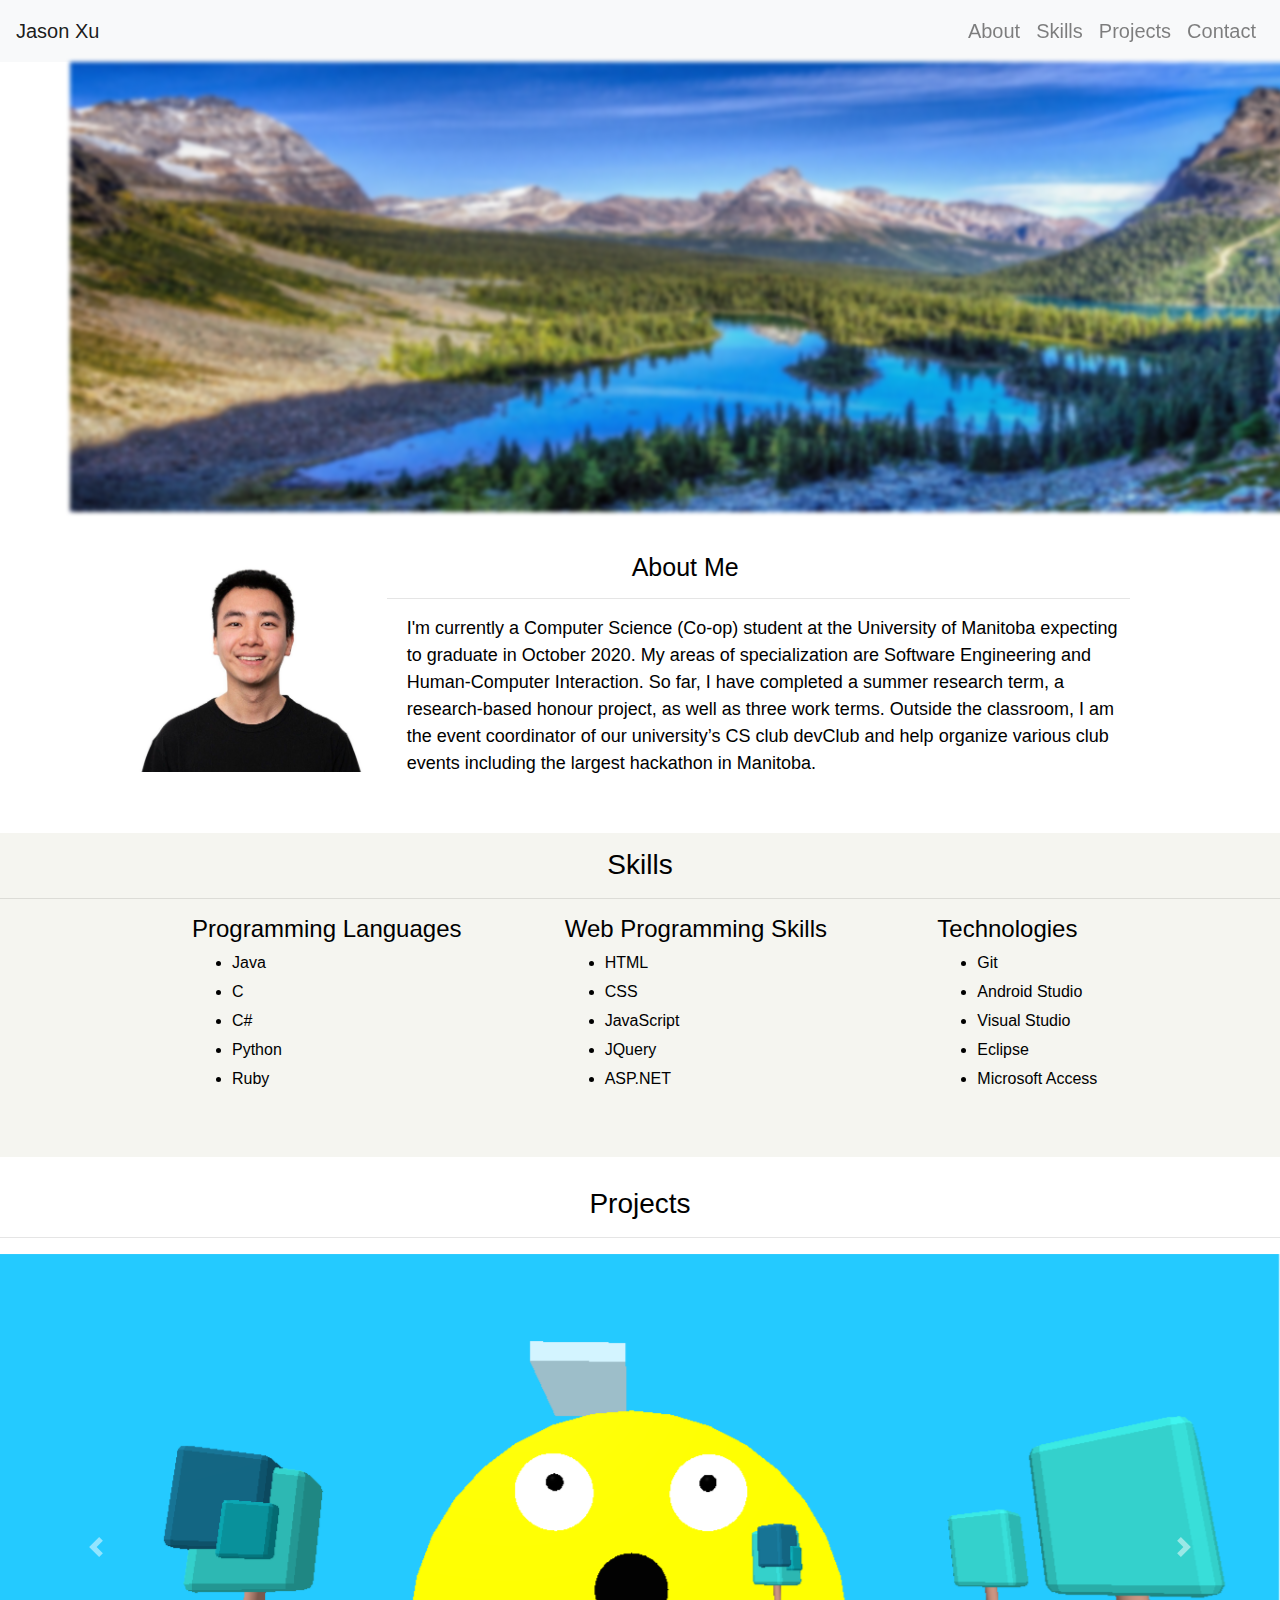
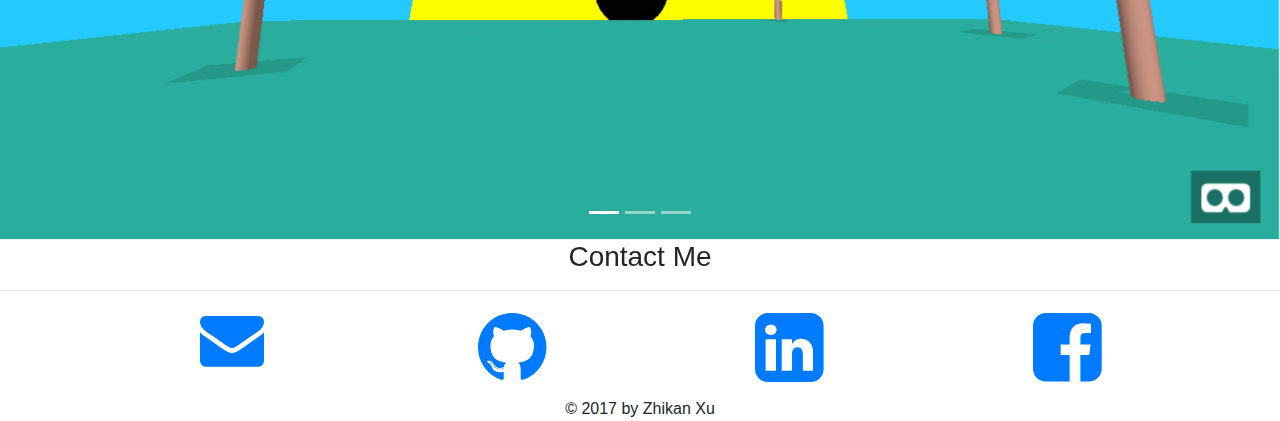
<file: index.html>
﻿<!DOCTYPE html>
<html lang="en-us">

<head>
  <meta charset="utf-8">
  <meta name="viewport" content="width=device-width, initial-scale=1">

  <title>Jason Xu</title>

  <link rel="stylesheet" href="css/font-awesome/css/font-awesome.min.css">
  <link rel="stylesheet" href="css/stylesheet.css">
  <link rel="stylesheet" href="css/bootstrap.min.css">
  <link rel="stylesheet" href="css/bootstrap-theme.min.css">
</head>

<body>

  <nav class="navbar navbar-expand-lg navbar-light bg-light">
    <a class="navbar-brand" href="#">Jason Xu</a>
    <button class="navbar-toggler" type="button" data-toggle="collapse" data-target="#navbarSupportedContent" aria-controls="navbarSupportedContent" aria-expanded="false" aria-label="Toggle navigation">
      <span class="navbar-toggler-icon"></span>
    </button>

    <div class="collapse navbar-collapse sticky-top " id="navbarSupportedContent">
      <ul class="navbar-nav mr-auto">
      </ul>
      <ul class="navbar-nav">
        <li class="nav-item">
          <a class="nav-link" href="#about">About<span class="sr-only">(current)</span></a>
        </li>
        <li class="nav-item">
          <a class="nav-link" href="#skills">Skills<span class="sr-only">(current)</span></a>
        </li>
        <li class="nav-item">
          <a class="nav-link" href="#projects">Projects<span class="sr-only">(current)</span></a>
        </li>
        <li class="nav-item">
          <a class="nav-link" href="#contact">Contact<span class="sr-only">(current)</span></a>
        </li>
      </ul>
    </div>


  </nav>

  <div class="header">
    <img class="img-responsives" src="images/background.jpg">

    <div class="text">
      <h2 id="delay1">HI THERE, I AM</h2>
      <strong><h1 id="delay2">JASON XU</h1></strong>
    </div>
  </div>

  <div class="about row" id="about">
    <div class="col-md-4">
      <center><img class="img-responsives self-icon" src="images/self.jpg"></center>
    </div>

    <div class="col-md-8">
      <b><h3>About Me</h3></b>
      <hr>
      <p>
        I'm currently a Computer Science (Co-op) student at the University of Manitoba expecting to graduate in October 2020. 
        My areas of specialization are Software Engineering and Human-Computer Interaction. 
        So far, I have completed a summer research term, a research-based honour project, as well as three work terms. 
        Outside the classroom, I am the event coordinator of our university’s CS club devClub and help organize various club events including the largest hackathon in Manitoba. 
      </p>
    </div>
  </div>

  <div class="skills" id="skills">
    <center><b><h3>Skills</h3></b></center>
    <hr>
    <div class="row skills-list">
      <div class="col-md-4">
        <h4>Programming Languages</h4>
        <ul>
          <li>Java</li>
          <li>C</li>
          <li>C#</li>
          <li>Python</li>
          <li>Ruby</li>
        </ul>
      </div>
      <div class="col-md-4">
        <h4>Web Programming Skills</h4>
        <ul>
          <li>HTML</li>
          <li>CSS</li>
          <li>JavaScript</li>
          <li>JQuery</li>
          <li>ASP.NET</li>
        </ul>
      </div>
      <div class="col-md-4">
        <h4>Technologies</h4>
        <ul>
          <li>Git</li>
          <li>Android Studio</li>
          <li>Visual Studio</li>
          <li>Eclipse</li>
          <li>Microsoft Access</li>
        </ul>
      </div>
    </div>
  </div>

  <div class="projects" id="projects">
    <center><b><h3>Projects</h3></b></center>
    <hr>
    <div id="carouselExampleIndicators" class="carousel slide" data-ride="carousel">
      <ol class="carousel-indicators">
        <li data-target="#carouselExampleIndicators" data-slide-to="0" class="active"></li>
        <li data-target="#carouselExampleIndicators" data-slide-to="1"></li>
        <li data-target="#carouselExampleIndicators" data-slide-to="2"></li>
      </ol>
      <div class="carousel-inner">
        <div class="carousel-item active">
          <img class="d-block w-100" src="images/project1.png" alt="First slide">
        </div>
        <div class="carousel-item">
          <img class="d-block w-100" src="images/project2.png" alt="Second slide">
        </div>
        <!-- <div class="carousel-item">
          <img class="d-block w-100" src=".../800x400?auto=yes&bg=555&fg=333&text=Third slide" alt="Third slide">
        </div> -->
      </div>
      <a class="carousel-control-prev" href="#carouselExampleIndicators" role="button" data-slide="prev">
        <span class="carousel-control-prev-icon" aria-hidden="true"></span>
        <span class="sr-only">Previous</span>
      </a>
      <a class="carousel-control-next" href="#carouselExampleIndicators" role="button" data-slide="next">
        <span class="carousel-control-next-icon" aria-hidden="true"></span>
        <span class="sr-only">Next</span>
      </a>
    </div>
  </div>


  <div class="contact" id="contact">
    <center><b><h3>Contact Me</h3></b></center>
    <hr>
    <div class="row icon">
      <div class="col-md-3 icon"><a href="mailto:jasonxu059@gmail.com"><i class="fa fa-envelope fa-4x"></i></a></div>
      <div class="col-md-3 icon"><a href="https://github.com/Jason-xu96"><i class="fa fa-github fa-5x"></i></a></div>
      <div class="col-md-3 icon"><a href="https://www.linkedin.com/in/zhikan-jason-xu-144403151/"><i class="fa fa-linkedin-square fa-5x"></i></a></div>
      <div class="col-md-3 icon"><a href="https://www.facebook.com/jason.xu.71868"><i class="fa fa-facebook-square fa-5x"></i></a></div>
    </div>
  </div>

  <div class="footer">
    <center><p>© 2017 by Zhikan Xu</p></center>
  </div>
  <script src="https://code.jquery.com/jquery-3.3.1.slim.min.js" integrity="sha384-q8i/X+965DzO0rT7abK41JStQIAqVgRVzpbzo5smXKp4YfRvH+8abtTE1Pi6jizo" crossorigin="anonymous"></script>
  <script src="https://cdnjs.cloudflare.com/ajax/libs/popper.js/1.14.3/umd/popper.min.js" integrity="sha384-ZMP7rVo3mIykV+2+9J3UJ46jBk0WLaUAdn689aCwoqbBJiSnjAK/l8WvCWPIPm49" crossorigin="anonymous"></script>
  <script src="js/bootstrap.min.js"></script>
  <script src="js/script.js"></script>
</body>

</html>
</file>
<file: css/stylesheet.css>
h3
{
  font-size: 30px;
}

.header img
{
  overflow: hidden;
  filter: blur(2px);
  width: 1370px;
  height: 450px;
  margin-left: 70px;
}

.header h1
{
  position: absolute;
  top: 215px;
  left: 42%;
  font-size: 60px;
  font-family: 'GilroyBold', 'Montserrat', serif;
  color: white;
}

.header h2
{
  position: absolute;
  top: 175px;
  left: 44%;
  font-size: 30px;
  font-family: 'MoonLight', 'Open Sans', sans-serif;
  color: white;
}

#delay1
{
  opacity: 0;
}

#delay2
{
  opacity: 0;
}

.nav a
{
  font-size: 20px;
  margin-right: 7px;
}

.contact_header
{
  margin-right: 45px;
}

.navbar a
{
  font-size: 20px;
}

.self-icon
{
  height: 220px;
  width: 240px;
  margin-left: 130px;
}

.about
{
  color: black;
  padding-top: 40px;
  padding-right: 150px;
}

.about p
{
  font-size: 18px;
  padding-left: 20px;
}

.about h3
{
  font-size: 25px;
  padding-left: 245px;
}

.skills
{
  background-color: #f5f5f0;
  color: black;
  position: relative;
  top: 40px;
  padding-top: 15px;
}

.skills-list
{
  padding: 0 0 45px 15%;
}

.skills-list li
{
  font-weight:normal;
  padding-bottom: 5px;
}

.projects
{
  color: black;
  position: relative;
  top: 70px;
}

.left
{
  padding-top: 260px;
  padding-right: 100px;
  font-size: 80px;
}

.right
{
  padding-top: 260px;
  left: 1150px;
  font-size: 80px;
}

.contact
{
  position: relative;
  top: 70px;
}

.icon
{
  padding-left: 200px;
}

.footer
{
  position: relative;
  top: 80px;
}
</file>
